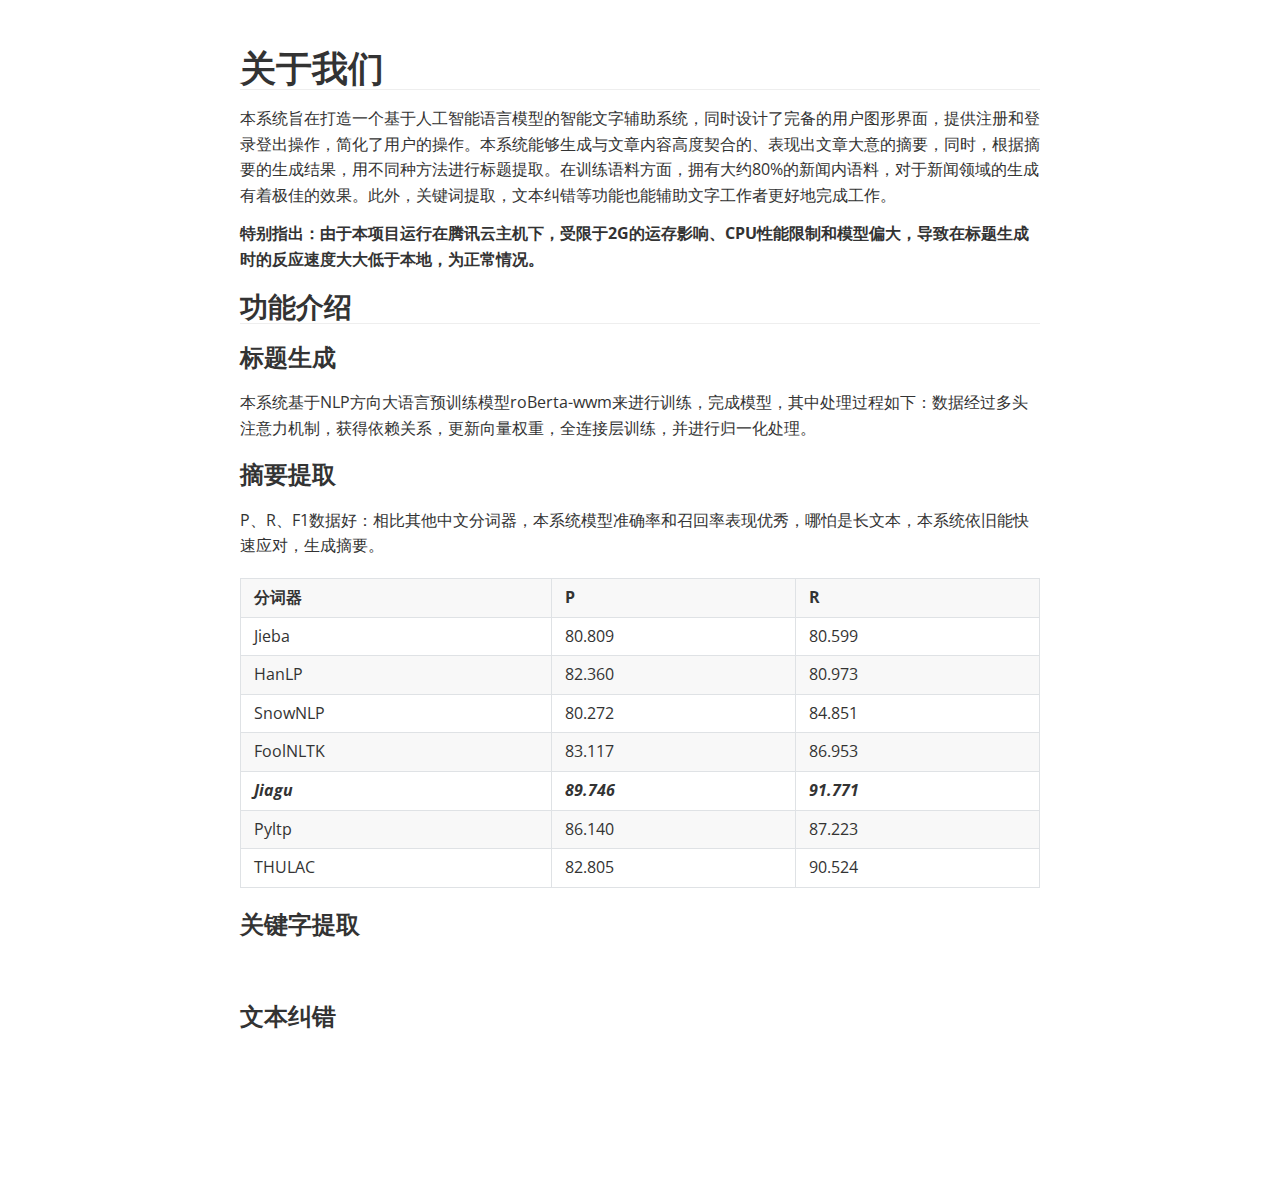
<file: ZNCZ/templates/introduce.html>
<!doctype html>
<html>
<head>
<meta charset='UTF-8'><meta name='viewport' content='width=device-width initial-scale=1'>

<link href='https://fonts.loli.net/css?family=Open+Sans:400italic,700italic,700,400&subset=latin,latin-ext' rel='stylesheet' type='text/css' /><style type='text/css'>html {overflow-x: initial !important;}:root { --bg-color:#ffffff; --text-color:#333333; --select-text-bg-color:#B5D6FC; --select-text-font-color:auto; --monospace:"Lucida Console",Consolas,"Courier",monospace; --title-bar-height:20px; }
.mac-os-11 { --title-bar-height:28px; }
html { font-size: 14px; background-color: var(--bg-color); color: var(--text-color); font-family: "Helvetica Neue", Helvetica, Arial, sans-serif; -webkit-font-smoothing: antialiased; }
body { margin: 0px; padding: 0px; height: auto; inset: 0px; font-size: 1rem; line-height: 1.42857; overflow-x: hidden; background: inherit; tab-size: 4; }
iframe { margin: auto; }
a.url { word-break: break-all; }
a:active, a:hover { outline: 0px; }
.in-text-selection, ::selection { text-shadow: none; background: var(--select-text-bg-color); color: var(--select-text-font-color); }
#write { margin: 0px auto; height: auto; width: inherit; word-break: normal; overflow-wrap: break-word; position: relative; white-space: normal; overflow-x: visible; padding-top: 36px; }
#write.first-line-indent p { text-indent: 2em; }
#write.first-line-indent li p, #write.first-line-indent p * { text-indent: 0px; }
#write.first-line-indent li { margin-left: 2em; }
.for-image #write { padding-left: 8px; padding-right: 8px; }
body.typora-export { padding-left: 30px; padding-right: 30px; }
.typora-export .footnote-line, .typora-export li, .typora-export p { white-space: pre-wrap; }
.typora-export .task-list-item input { pointer-events: none; }
@media screen and (max-width: 500px) {
  body.typora-export { padding-left: 0px; padding-right: 0px; }
  #write { padding-left: 20px; padding-right: 20px; }
  .CodeMirror-sizer { margin-left: 0px !important; }
  .CodeMirror-gutters { display: none !important; }
}
#write li > figure:last-child { margin-bottom: 0.5rem; }
#write ol, #write ul { position: relative; }
img { max-width: 100%; vertical-align: middle; image-orientation: from-image; }
button, input, select, textarea { color: inherit; font: inherit; }
input[type="checkbox"], input[type="radio"] { line-height: normal; padding: 0px; }
*, ::after, ::before { box-sizing: border-box; }
#write h1, #write h2, #write h3, #write h4, #write h5, #write h6, #write p, #write pre { width: inherit; }
#write h1, #write h2, #write h3, #write h4, #write h5, #write h6, #write p { position: relative; }
p { line-height: inherit; }
h1, h2, h3, h4, h5, h6 { break-after: avoid-page; break-inside: avoid; orphans: 4; }
p { orphans: 4; }
h1 { font-size: 2rem; }
h2 { font-size: 1.8rem; }
h3 { font-size: 1.6rem; }
h4 { font-size: 1.4rem; }
h5 { font-size: 1.2rem; }
h6 { font-size: 1rem; }
.md-math-block, .md-rawblock, h1, h2, h3, h4, h5, h6, p { margin-top: 1rem; margin-bottom: 1rem; }
.hidden { display: none; }
.md-blockmeta { color: rgb(204, 204, 204); font-weight: 700; font-style: italic; }
a { cursor: pointer; }
sup.md-footnote { padding: 2px 4px; background-color: rgba(238, 238, 238, 0.7); color: rgb(85, 85, 85); border-radius: 4px; cursor: pointer; }
sup.md-footnote a, sup.md-footnote a:hover { color: inherit; text-transform: inherit; text-decoration: inherit; }
#write input[type="checkbox"] { cursor: pointer; width: inherit; height: inherit; }
figure { overflow-x: auto; margin: 1.2em 0px; max-width: calc(100% + 16px); padding: 0px; }
figure > table { margin: 0px; }
tr { break-inside: avoid; break-after: auto; }
thead { display: table-header-group; }
table { border-collapse: collapse; border-spacing: 0px; width: 100%; overflow: auto; break-inside: auto; text-align: left; }
table.md-table td { min-width: 32px; }
.CodeMirror-gutters { border-right: 0px; background-color: inherit; }
.CodeMirror-linenumber { user-select: none; }
.CodeMirror { text-align: left; }
.CodeMirror-placeholder { opacity: 0.3; }
.CodeMirror pre { padding: 0px 4px; }
.CodeMirror-lines { padding: 0px; }
div.hr:focus { cursor: none; }
#write pre { white-space: pre-wrap; }
#write.fences-no-line-wrapping pre { white-space: pre; }
#write pre.ty-contain-cm { white-space: normal; }
.CodeMirror-gutters { margin-right: 4px; }
.md-fences { font-size: 0.9rem; display: block; break-inside: avoid; text-align: left; overflow: visible; white-space: pre; background: inherit; position: relative !important; }
.md-fences-adv-panel { width: 100%; margin-top: 10px; text-align: center; padding-top: 0px; padding-bottom: 8px; overflow-x: auto; }
#write .md-fences.mock-cm { white-space: pre-wrap; }
.md-fences.md-fences-with-lineno { padding-left: 0px; }
#write.fences-no-line-wrapping .md-fences.mock-cm { white-space: pre; overflow-x: auto; }
.md-fences.mock-cm.md-fences-with-lineno { padding-left: 8px; }
.CodeMirror-line, twitterwidget { break-inside: avoid; }
.footnotes { opacity: 0.8; font-size: 0.9rem; margin-top: 1em; margin-bottom: 1em; }
.footnotes + .footnotes { margin-top: 0px; }
.md-reset { margin: 0px; padding: 0px; border: 0px; outline: 0px; vertical-align: top; background: 0px 0px; text-decoration: none; text-shadow: none; float: none; position: static; width: auto; height: auto; white-space: nowrap; cursor: inherit; -webkit-tap-highlight-color: transparent; line-height: normal; font-weight: 400; text-align: left; box-sizing: content-box; direction: ltr; }
li div { padding-top: 0px; }
blockquote { margin: 1rem 0px; }
li .mathjax-block, li p { margin: 0.5rem 0px; }
li blockquote { margin: 1rem 0px; }
li { margin: 0px; position: relative; }
blockquote > :last-child { margin-bottom: 0px; }
blockquote > :first-child, li > :first-child { margin-top: 0px; }
.footnotes-area { color: rgb(136, 136, 136); margin-top: 0.714rem; padding-bottom: 0.143rem; white-space: normal; }
#write .footnote-line { white-space: pre-wrap; }
@media print {
  body, html { border: 1px solid transparent; height: 99%; break-after: avoid; break-before: avoid; font-variant-ligatures: no-common-ligatures; }
  #write { margin-top: 0px; padding-top: 0px; border-color: transparent !important; }
  .typora-export * { -webkit-print-color-adjust: exact; }
  .typora-export #write { break-after: avoid; }
  .typora-export #write::after { height: 0px; }
  .is-mac table { break-inside: avoid; }
  .typora-export-show-outline .typora-export-sidebar { display: none; }
}
.footnote-line { margin-top: 0.714em; font-size: 0.7em; }
a img, img a { cursor: pointer; }
pre.md-meta-block { font-size: 0.8rem; min-height: 0.8rem; white-space: pre-wrap; background: rgb(204, 204, 204); display: block; overflow-x: hidden; }
p > .md-image:only-child:not(.md-img-error) img, p > img:only-child { display: block; margin: auto; }
#write.first-line-indent p > .md-image:only-child:not(.md-img-error) img { left: -2em; position: relative; }
p > .md-image:only-child { display: inline-block; width: 100%; }
#write .MathJax_Display { margin: 0.8em 0px 0px; }
.md-math-block { width: 100%; }
.md-math-block:not(:empty)::after { display: none; }
.MathJax_ref { fill: currentcolor; }
[contenteditable="true"]:active, [contenteditable="true"]:focus, [contenteditable="false"]:active, [contenteditable="false"]:focus { outline: 0px; box-shadow: none; }
.md-task-list-item { position: relative; list-style-type: none; }
.task-list-item.md-task-list-item { padding-left: 0px; }
.md-task-list-item > input { position: absolute; top: 0px; left: 0px; margin-left: -1.2em; margin-top: calc(1em - 10px); border: none; }
.math { font-size: 1rem; }
.md-toc { min-height: 3.58rem; position: relative; font-size: 0.9rem; border-radius: 10px; }
.md-toc-content { position: relative; margin-left: 0px; }
.md-toc-content::after, .md-toc::after { display: none; }
.md-toc-item { display: block; color: rgb(65, 131, 196); }
.md-toc-item a { text-decoration: none; }
.md-toc-inner:hover { text-decoration: underline; }
.md-toc-inner { display: inline-block; cursor: pointer; }
.md-toc-h1 .md-toc-inner { margin-left: 0px; font-weight: 700; }
.md-toc-h2 .md-toc-inner { margin-left: 2em; }
.md-toc-h3 .md-toc-inner { margin-left: 4em; }
.md-toc-h4 .md-toc-inner { margin-left: 6em; }
.md-toc-h5 .md-toc-inner { margin-left: 8em; }
.md-toc-h6 .md-toc-inner { margin-left: 10em; }
@media screen and (max-width: 48em) {
  .md-toc-h3 .md-toc-inner { margin-left: 3.5em; }
  .md-toc-h4 .md-toc-inner { margin-left: 5em; }
  .md-toc-h5 .md-toc-inner { margin-left: 6.5em; }
  .md-toc-h6 .md-toc-inner { margin-left: 8em; }
}
a.md-toc-inner { font-size: inherit; font-style: inherit; font-weight: inherit; line-height: inherit; }
.footnote-line a:not(.reversefootnote) { color: inherit; }
.md-attr { display: none; }
.md-fn-count::after { content: "."; }
code, pre, samp, tt { font-family: var(--monospace); }
kbd { margin: 0px 0.1em; padding: 0.1em 0.6em; font-size: 0.8em; color: rgb(36, 39, 41); background: rgb(255, 255, 255); border: 1px solid rgb(173, 179, 185); border-radius: 3px; box-shadow: rgba(12, 13, 14, 0.2) 0px 1px 0px, rgb(255, 255, 255) 0px 0px 0px 2px inset; white-space: nowrap; vertical-align: middle; }
.md-comment { color: rgb(162, 127, 3); opacity: 0.6; font-family: var(--monospace); }
code { text-align: left; vertical-align: initial; }
a.md-print-anchor { white-space: pre !important; border-width: initial !important; border-style: none !important; border-color: initial !important; display: inline-block !important; position: absolute !important; width: 1px !important; right: 0px !important; outline: 0px !important; background: 0px 0px !important; text-decoration: initial !important; text-shadow: initial !important; }
.os-windows.monocolor-emoji .md-emoji { font-family: "Segoe UI Symbol", sans-serif; }
.md-diagram-panel > svg { max-width: 100%; }
[lang="flow"] svg, [lang="mermaid"] svg { max-width: 100%; height: auto; }
[lang="mermaid"] .node text { font-size: 1rem; }
table tr th { border-bottom: 0px; }
video { max-width: 100%; display: block; margin: 0px auto; }
iframe { max-width: 100%; width: 100%; border: none; }
.highlight td, .highlight tr { border: 0px; }
mark { background: rgb(255, 255, 0); color: rgb(0, 0, 0); }
.md-html-inline .md-plain, .md-html-inline strong, mark .md-inline-math, mark strong { color: inherit; }
.md-expand mark .md-meta { opacity: 0.3 !important; }
mark .md-meta { color: rgb(0, 0, 0); }
@media print {
  .typora-export h1, .typora-export h2, .typora-export h3, .typora-export h4, .typora-export h5, .typora-export h6 { break-inside: avoid; }
}
.md-diagram-panel .messageText { stroke: none !important; }
.md-diagram-panel .start-state { fill: var(--node-fill); }
.md-diagram-panel .edgeLabel rect { opacity: 1 !important; }
.md-fences.md-fences-math { font-size: 1em; }
.md-fences-advanced:not(.md-focus) { padding: 0px; white-space: nowrap; border: 0px; }
.md-fences-advanced:not(.md-focus) { background: inherit; }
.typora-export-show-outline .typora-export-content { max-width: 1440px; margin: auto; display: flex; flex-direction: row; }
.typora-export-sidebar { width: 300px; font-size: 0.8rem; margin-top: 80px; margin-right: 18px; }
.typora-export-show-outline #write { --webkit-flex:2; flex: 2 1 0%; }
.typora-export-sidebar .outline-content { position: fixed; top: 0px; max-height: 100%; overflow: hidden auto; padding-bottom: 30px; padding-top: 60px; width: 300px; }
@media screen and (max-width: 1024px) {
  .typora-export-sidebar, .typora-export-sidebar .outline-content { width: 240px; }
}
@media screen and (max-width: 800px) {
  .typora-export-sidebar { display: none; }
}
.outline-content li, .outline-content ul { margin-left: 0px; margin-right: 0px; padding-left: 0px; padding-right: 0px; list-style: none; }
.outline-content ul { margin-top: 0px; margin-bottom: 0px; }
.outline-content strong { font-weight: 400; }
.outline-expander { width: 1rem; height: 1.42857rem; position: relative; display: table-cell; vertical-align: middle; cursor: pointer; padding-left: 4px; }
.outline-expander::before { content: ""; position: relative; font-family: Ionicons; display: inline-block; font-size: 8px; vertical-align: middle; }
.outline-item { padding-top: 3px; padding-bottom: 3px; cursor: pointer; }
.outline-expander:hover::before { content: ""; }
.outline-h1 > .outline-item { padding-left: 0px; }
.outline-h2 > .outline-item { padding-left: 1em; }
.outline-h3 > .outline-item { padding-left: 2em; }
.outline-h4 > .outline-item { padding-left: 3em; }
.outline-h5 > .outline-item { padding-left: 4em; }
.outline-h6 > .outline-item { padding-left: 5em; }
.outline-label { cursor: pointer; display: table-cell; vertical-align: middle; text-decoration: none; color: inherit; }
.outline-label:hover { text-decoration: underline; }
.outline-item:hover { border-color: rgb(245, 245, 245); background-color: var(--item-hover-bg-color); }
.outline-item:hover { margin-left: -28px; margin-right: -28px; border-left: 28px solid transparent; border-right: 28px solid transparent; }
.outline-item-single .outline-expander::before, .outline-item-single .outline-expander:hover::before { display: none; }
.outline-item-open > .outline-item > .outline-expander::before { content: ""; }
.outline-children { display: none; }
.info-panel-tab-wrapper { display: none; }
.outline-item-open > .outline-children { display: block; }
.typora-export .outline-item { padding-top: 1px; padding-bottom: 1px; }
.typora-export .outline-item:hover { margin-right: -8px; border-right: 8px solid transparent; }
.typora-export .outline-expander::before { content: "+"; font-family: inherit; top: -1px; }
.typora-export .outline-expander:hover::before, .typora-export .outline-item-open > .outline-item > .outline-expander::before { content: "−"; }
.typora-export-collapse-outline .outline-children { display: none; }
.typora-export-collapse-outline .outline-item-open > .outline-children, .typora-export-no-collapse-outline .outline-children { display: block; }
.typora-export-no-collapse-outline .outline-expander::before { content: "" !important; }
.typora-export-show-outline .outline-item-active > .outline-item .outline-label { font-weight: 700; }
.md-inline-math-container mjx-container { zoom: 0.95; }


:root {
    --side-bar-bg-color: #fafafa;
    --control-text-color: #777;
}

@include-when-export url(https://fonts.loli.net/css?family=Open+Sans:400italic,700italic,700,400&subset=latin,latin-ext);

/* open-sans-regular - latin-ext_latin */
  /* open-sans-italic - latin-ext_latin */
    /* open-sans-700 - latin-ext_latin */
    /* open-sans-700italic - latin-ext_latin */
  html {
    font-size: 16px;
    -webkit-font-smoothing: antialiased;
}

body {
    font-family: "Open Sans","Clear Sans", "Helvetica Neue", Helvetica, Arial, 'Segoe UI Emoji', sans-serif;
    color: rgb(51, 51, 51);
    line-height: 1.6;
}

#write {
    max-width: 860px;
  	margin: 0 auto;
  	padding: 30px;
    padding-bottom: 100px;
}

@media only screen and (min-width: 1400px) {
	#write {
		max-width: 1024px;
	}
}

@media only screen and (min-width: 1800px) {
	#write {
		max-width: 1200px;
	}
}

#write > ul:first-child,
#write > ol:first-child{
    margin-top: 30px;
}

a {
    color: #4183C4;
}
h1,
h2,
h3,
h4,
h5,
h6 {
    position: relative;
    margin-top: 1rem;
    margin-bottom: 1rem;
    font-weight: bold;
    line-height: 1.4;
    cursor: text;
}
h1:hover a.anchor,
h2:hover a.anchor,
h3:hover a.anchor,
h4:hover a.anchor,
h5:hover a.anchor,
h6:hover a.anchor {
    text-decoration: none;
}
h1 tt,
h1 code {
    font-size: inherit;
}
h2 tt,
h2 code {
    font-size: inherit;
}
h3 tt,
h3 code {
    font-size: inherit;
}
h4 tt,
h4 code {
    font-size: inherit;
}
h5 tt,
h5 code {
    font-size: inherit;
}
h6 tt,
h6 code {
    font-size: inherit;
}
h1 {
    font-size: 2.25em;
    line-height: 1.2;
    border-bottom: 1px solid #eee;
}
h2 {
    font-size: 1.75em;
    line-height: 1.225;
    border-bottom: 1px solid #eee;
}

/*@media print {
    .typora-export h1,
    .typora-export h2 {
        border-bottom: none;
        padding-bottom: initial;
    }

    .typora-export h1::after,
    .typora-export h2::after {
        content: "";
        display: block;
        height: 100px;
        margin-top: -96px;
        border-top: 1px solid #eee;
    }
}*/

h3 {
    font-size: 1.5em;
    line-height: 1.43;
}
h4 {
    font-size: 1.25em;
}
h5 {
    font-size: 1em;
}
h6 {
   font-size: 1em;
    color: #777;
}
p,
blockquote,
ul,
ol,
dl,
table{
    margin: 0.8em 0;
}
li>ol,
li>ul {
    margin: 0 0;
}
hr {
    height: 2px;
    padding: 0;
    margin: 16px 0;
    background-color: #e7e7e7;
    border: 0 none;
    overflow: hidden;
    box-sizing: content-box;
}

li p.first {
    display: inline-block;
}
ul,
ol {
    padding-left: 30px;
}
ul:first-child,
ol:first-child {
    margin-top: 0;
}
ul:last-child,
ol:last-child {
    margin-bottom: 0;
}
blockquote {
    border-left: 4px solid #dfe2e5;
    padding: 0 15px;
    color: #777777;
}
blockquote blockquote {
    padding-right: 0;
}
table {
    padding: 0;
    word-break: initial;
}
table tr {
    border: 1px solid #dfe2e5;
    margin: 0;
    padding: 0;
}
table tr:nth-child(2n),
thead {
    background-color: #f8f8f8;
}
table th {
    font-weight: bold;
    border: 1px solid #dfe2e5;
    border-bottom: 0;
    margin: 0;
    padding: 6px 13px;
}
table td {
    border: 1px solid #dfe2e5;
    margin: 0;
    padding: 6px 13px;
}
table th:first-child,
table td:first-child {
    margin-top: 0;
}
table th:last-child,
table td:last-child {
    margin-bottom: 0;
}

.CodeMirror-lines {
    padding-left: 4px;
}

.code-tooltip {
    box-shadow: 0 1px 1px 0 rgba(0,28,36,.3);
    border-top: 1px solid #eef2f2;
}

.md-fences,
code,
tt {
    border: 1px solid #e7eaed;
    background-color: #f8f8f8;
    border-radius: 3px;
    padding: 0;
    padding: 2px 4px 0px 4px;
    font-size: 0.9em;
}

code {
    background-color: #f3f4f4;
    padding: 0 2px 0 2px;
}

.md-fences {
    margin-bottom: 15px;
    margin-top: 15px;
    padding-top: 8px;
    padding-bottom: 6px;
}


.md-task-list-item > input {
  margin-left: -1.3em;
}

@media print {
    html {
        font-size: 13px;
    }
    table,
    pre {
        page-break-inside: avoid;
    }
    pre {
        word-wrap: break-word;
    }
}

.md-fences {
	background-color: #f8f8f8;
}
#write pre.md-meta-block {
	padding: 1rem;
    font-size: 85%;
    line-height: 1.45;
    background-color: #f7f7f7;
    border: 0;
    border-radius: 3px;
    color: #777777;
    margin-top: 0 !important;
}

.mathjax-block>.code-tooltip {
	bottom: .375rem;
}

.md-mathjax-midline {
    background: #fafafa;
}

#write>h3.md-focus:before{
	left: -1.5625rem;
	top: .375rem;
}
#write>h4.md-focus:before{
	left: -1.5625rem;
	top: .285714286rem;
}
#write>h5.md-focus:before{
	left: -1.5625rem;
	top: .285714286rem;
}
#write>h6.md-focus:before{
	left: -1.5625rem;
	top: .285714286rem;
}
.md-image>.md-meta {
    /*border: 1px solid #ddd;*/
    border-radius: 3px;
    padding: 2px 0px 0px 4px;
    font-size: 0.9em;
    color: inherit;
}

.md-tag {
    color: #a7a7a7;
    opacity: 1;
}

.md-toc { 
    margin-top:20px;
    padding-bottom:20px;
}

.sidebar-tabs {
    border-bottom: none;
}

#typora-quick-open {
    border: 1px solid #ddd;
    background-color: #f8f8f8;
}

#typora-quick-open-item {
    background-color: #FAFAFA;
    border-color: #FEFEFE #e5e5e5 #e5e5e5 #eee;
    border-style: solid;
    border-width: 1px;
}

/** focus mode */
.on-focus-mode blockquote {
    border-left-color: rgba(85, 85, 85, 0.12);
}

header, .context-menu, .megamenu-content, footer{
    font-family: "Segoe UI", "Arial", sans-serif;
}

.file-node-content:hover .file-node-icon,
.file-node-content:hover .file-node-open-state{
    visibility: visible;
}

.mac-seamless-mode #typora-sidebar {
    background-color: #fafafa;
    background-color: var(--side-bar-bg-color);
}

.md-lang {
    color: #b4654d;
}

/*.html-for-mac {
    --item-hover-bg-color: #E6F0FE;
}*/

#md-notification .btn {
    border: 0;
}

.dropdown-menu .divider {
    border-color: #e5e5e5;
    opacity: 0.4;
}

.ty-preferences .window-content {
    background-color: #fafafa;
}

.ty-preferences .nav-group-item.active {
    color: white;
    background: #999;
}

.menu-item-container a.menu-style-btn {
    background-color: #f5f8fa;
    background-image: linear-gradient( 180deg , hsla(0, 0%, 100%, 0.8), hsla(0, 0%, 100%, 0)); 
}



</style><title></title>
</head>
<body class='typora-export os-windows'><div class='typora-export-content'>
<div id='write'  class=''><h1 id='关于我们'><span>关于我们</span></h1><p><span>本系统旨在打造一个基于人工智能语言模型的智能文字辅助系统，同时设计了完备的⽤户图形界⾯，提供注册和登录登出操作，简化了⽤户的操作。本系统能够⽣成与⽂章内容⾼度契合的、表现出⽂章⼤意的摘要，同时，根据摘要的⽣成结果，⽤不同种⽅法进⾏标题提取。在训练语料方面，拥有大约80%的新闻内语料，对于新闻领域的生成有着极佳的效果。此外，关键词提取，文本纠错等功能也能辅助文字工作者更好地完成工作。</span></p><p><strong><span>特别指出：由于本项目运行在腾讯云主机下，受限于2G的运存影响、CPU性能限制和模型偏大，导致在标题生成时的反应速度大大低于本地，为正常情况。</span></strong></p><h2 id='功能介绍'><span>功能介绍</span></h2><h3 id='标题生成'><span>标题生成</span></h3><p><span>本系统基于NLP方向大语言预训练模型roBerta-wwm来进行训练，完成模型，其中处理过程如下：数据经过多头注意力机制，获得依赖关系，更新向量权重，全连接层训练，并进行归一化处理。</span></p><h3 id='摘要提取'><span>摘要提取</span></h3><p><span>P、R、F1数据好：相比其他中文分词器，本系统模型准确率和召回率表现优秀，哪怕是长文本，本系统依旧能快速应对，生成摘要。</span></p><figure><table><thead><tr><th><span>  分词器  </span></th><th><span>  P  </span></th><th><span>  R  </span></th></tr></thead><tbody><tr><td><span>  Jieba  </span></td><td><span>  80.809  </span></td><td><span>  80.599  </span></td></tr><tr><td><span>  HanLP  </span></td><td><span>  82.360  </span></td><td><span>  80.973  </span></td></tr><tr><td><span>  SnowNLP  </span></td><td><span>  80.272  </span></td><td><span>  84.851  </span></td></tr><tr><td><span>  FoolNLTK  </span></td><td><span>  83.117  </span></td><td><span>  86.953  </span></td></tr><tr><td><span>  </span><em><strong><span>Jiagu</span></strong></em><span>  </span></td><td><span>  </span><em><strong><span>89.746</span></strong></em><span>  </span></td><td><span>  </span><em><strong><span>91.771</span></strong></em><span>  </span></td></tr><tr><td><span>  Pyltp  </span></td><td><span>  86.140  </span></td><td><span>  87.223  </span></td></tr><tr><td><span>  THULAC  </span></td><td><span>  82.805  </span></td><td><span>  90.524  </span></td></tr></tbody></table></figure><h3 id='关键字提取'><span>关键字提取</span></h3><p>&nbsp;</p><h3 id='文本纠错'><span>文本纠错</span></h3><p>&nbsp;</p></div></div>
</body>
</html>
</file>
